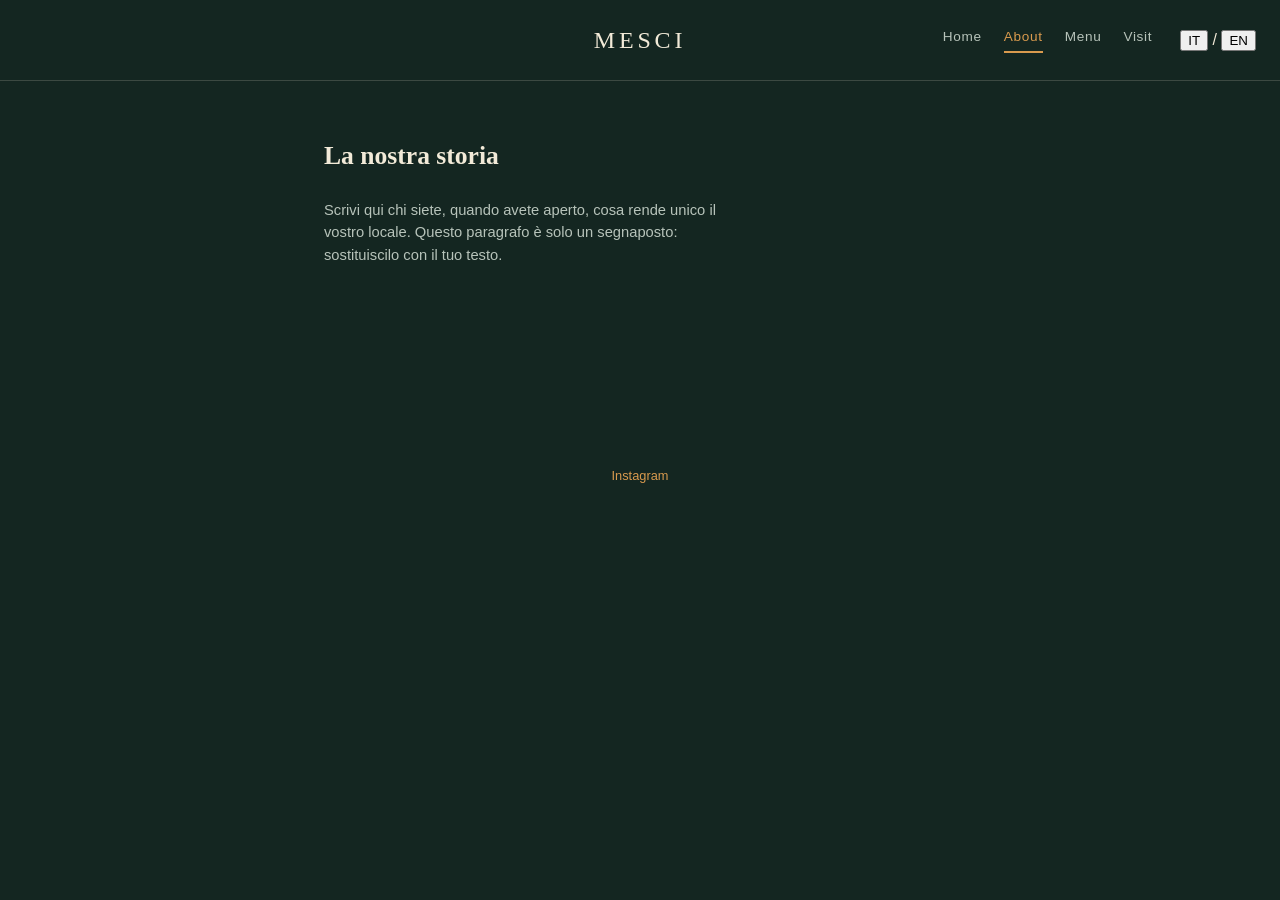
<file: about.html>
<!DOCTYPE html>
<html lang="it">
<head>
<meta charset="UTF-8">
<meta name="viewport" content="width=device-width, initial-scale=1">
<title>About — MESCI</title>
<link rel="stylesheet" href="style.css">
</head>
<body>

<header class="nav-sito">
  <a class="logo-sito" href="index.html">MESCI</a>
  <nav class="nav-links">
    <a href="index.html">Home</a>
    <a href="about.html" class="attivo">About</a>
    <a href="index.html#scegli-menu">Menu</a>
    <a href="visit.html">Visit</a>
    <div class="lingua">
      <button type="button" id="btn-it" class="attiva" onclick="cambiaLingua('it')">IT</button>
      <span class="divisore">/</span>
      <button type="button" id="btn-en" onclick="cambiaLingua('en')">EN</button>
    </div>
  </nav>
</header>

<div class="contenitore">
  <section class="sezione" style="margin-top:56px;">
    <h2 class="titolo-sezione" data-en="Our story">La nostra storia</h2>
    <p class="descrizione" data-en="Write here who you are, when you opened, what makes your place unique. This paragraph is just a placeholder — replace it with your own text.">
      Scrivi qui chi siete, quando avete aperto, cosa rende unico il vostro locale.
      Questo paragrafo è solo un segnaposto: sostituiscilo con il tuo testo.
    </p>
  </section>
</div>

<footer>
  <a href="https://www.instagram.com/" target="_blank" rel="noopener">Instagram</a>
</footer>

<script src="script.js"></script>
</body>
</html>
</file>
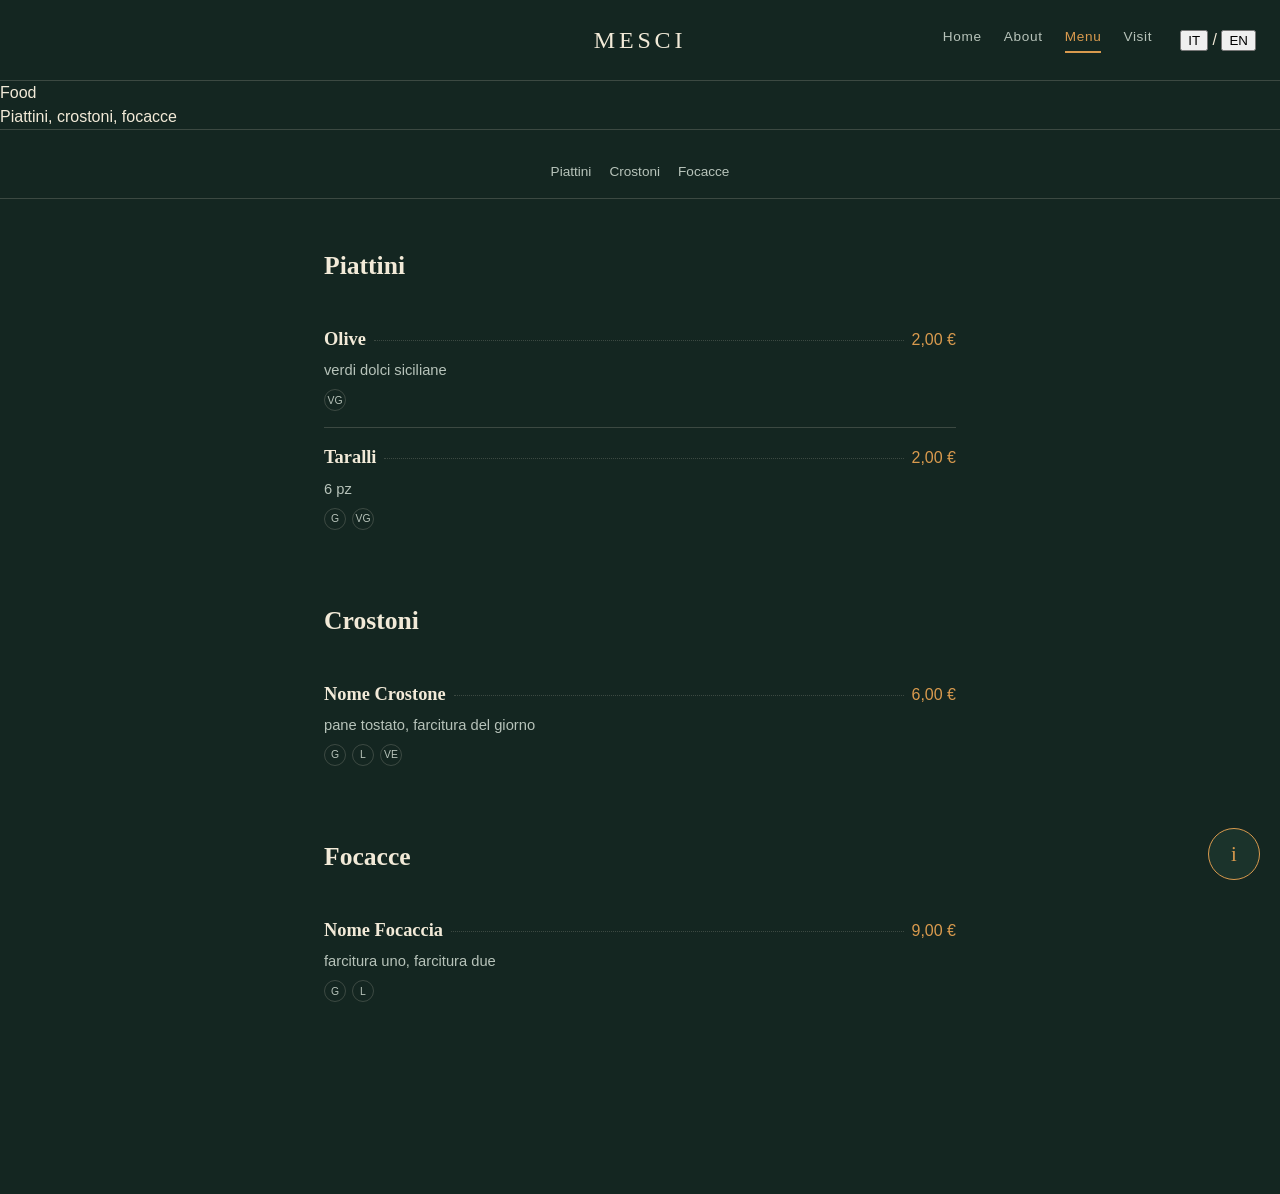
<file: food.html>
<!DOCTYPE html>
<html lang="it">
<head>
<meta charset="UTF-8">
<meta name="viewport" content="width=device-width, initial-scale=1">
<title>Food — MESCI</title>
<link rel="stylesheet" href="style.css">
</head>
<body>

<header class="nav-sito">
  <a class="logo-sito" href="index.html">MESCI</a>
  <nav class="nav-links">
    <a href="index.html">Home</a>
    <a href="about.html">About</a>
    <a href="index.html#scegli-menu" class="attivo">Menu</a>
    <a href="visit.html">Visit</a>
    <div class="lingua">
      <button type="button" id="btn-it" class="attiva" onclick="cambiaLingua('it')">IT</button>
      <span class="divisore">/</span>
      <button type="button" id="btn-en" onclick="cambiaLingua('en')">EN</button>
    </div>
  </nav>
</header>

<header>
  <div class="logo">Food</div>
  <div class="sottotitolo" data-en="Small plates, toasts, focaccia">Piattini, crostoni, focacce</div>
</header>

<nav class="categorie">
  <a href="#piattini" data-en="Small plates">Piattini</a>
  <a href="#crostoni" data-en="Toasts">Crostoni</a>
  <a href="#focacce" data-en="Focaccia">Focacce</a>
</nav>

<div class="contenitore">

  <!-- ===== PIATTINI ===== -->
  <section class="sezione" id="piattini">
    <h2 class="titolo-sezione" data-en="Small plates">Piattini</h2>
    <ul class="lista-voci">

      <li class="voce">
        <div class="riga-nome">
          <span class="nome" data-en="Olives">Olive</span>
          <span class="leader"></span>
          <span class="prezzo">2,00 €</span>
        </div>
        <div class="descrizione" data-en="sweet Sicilian green olives">verdi dolci siciliane</div>
        <div class="tags">
          <span class="tag" title="Vegano">VG</span>
        </div>
      </li>

      <li class="voce">
        <div class="riga-nome">
          <span class="nome">Taralli</span>
          <span class="leader"></span>
          <span class="prezzo">2,00 €</span>
        </div>
        <div class="descrizione" data-en="6 pcs">6 pz</div>
        <div class="tags">
          <span class="tag" title="Glutine">G</span>
          <span class="tag" title="Vegano">VG</span>
        </div>
      </li>

    </ul>
  </section>

  <!-- ===== CROSTONI ===== -->
  <section class="sezione" id="crostoni">
    <h2 class="titolo-sezione" data-en="Toasts">Crostoni</h2>
    <ul class="lista-voci">

      <li class="voce">
        <div class="riga-nome">
          <span class="nome">Nome Crostone</span>
          <span class="leader"></span>
          <span class="prezzo">6,00 €</span>
        </div>
        <div class="descrizione" data-en="toasted bread, topping of the day">pane tostato, farcitura del giorno</div>
        <div class="tags">
          <span class="tag" title="Glutine">G</span>
          <span class="tag" title="Latte">L</span>
          <span class="tag" title="Vegetariano">VE</span>
        </div>
      </li>

    </ul>
  </section>

  <!-- ===== FOCACCE ===== -->
  <section class="sezione" id="focacce">
    <h2 class="titolo-sezione" data-en="Focaccia">Focacce</h2>
    <ul class="lista-voci">

      <li class="voce">
        <div class="riga-nome">
          <span class="nome">Nome Focaccia</span>
          <span class="leader"></span>
          <span class="prezzo">9,00 €</span>
        </div>
        <div class="descrizione" data-en="filling one, filling two">farcitura uno, farcitura due</div>
        <div class="tags">
          <span class="tag" title="Glutine">G</span>
          <span class="tag" title="Latte">L</span>
        </div>
      </li>

    </ul>
  </section>

</div>

<!-- ===== PULSANTE LEGENDA IN BASSO A DESTRA ===== -->
<button type="button" class="bottone-legenda" id="bottone-legenda"
        aria-expanded="false" aria-controls="pannello-legenda"
        onclick="apriChiudiLegenda()" title="Legenda allergeni">i</button>

<div class="pannello-legenda" id="pannello-legenda" hidden>
  <h3 data-en="Allergens key">Legenda allergeni</h3>
  <ul>
    <li><span class="tag">G</span> <span data-en="Gluten">Glutine</span></li>
    <li><span class="tag">L</span> <span data-en="Milk">Latte</span></li>
    <li><span class="tag">U</span> <span data-en="Eggs">Uova</span></li>
    <li><span class="tag">FG</span> <span data-en="Nuts">Frutta a guscio</span></li>
    <li><span class="tag">AR</span> <span data-en="Peanuts">Arachidi</span></li>
    <li><span class="tag">SO</span> <span data-en="Soy">Soia</span></li>
    <li><span class="tag">SE</span> <span data-en="Sesame">Sesamo</span></li>
    <li><span class="tag">SN</span> <span data-en="Mustard">Senape</span></li>
    <li><span class="tag">SD</span> <span data-en="Celery">Sedano</span></li>
    <li><span class="tag">P</span> <span data-en="Fish">Pesce</span></li>
    <li><span class="tag">M</span> <span data-en="Molluscs">Molluschi</span></li>
    <li><span class="tag">CR</span> <span data-en="Crustaceans">Crostacei</span></li>
    <li><span class="tag">LU</span> <span data-en="Lupin">Lupini</span></li>
    <li><span class="tag">S</span> <span data-en="Sulphites">Solfiti</span></li>
    <li><span class="tag">VE</span> <span data-en="Vegetarian">Vegetariano</span></li>
    <li><span class="tag">VG</span> <span data-en="Vegan">Vegano</span></li>
  </ul>
</div>

<script src="script.js"></script>
</body>
</html>
</file>
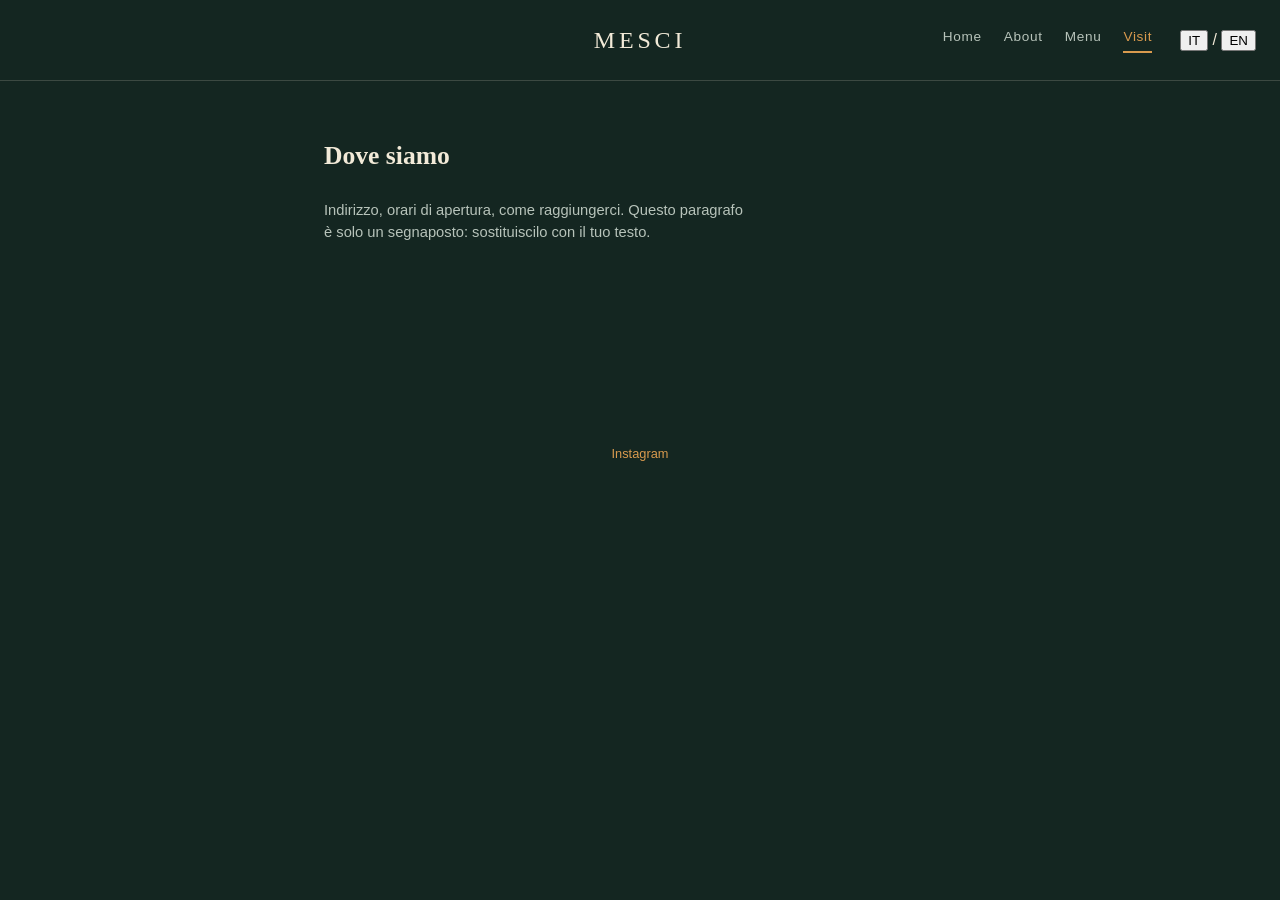
<file: visit.html>
<!DOCTYPE html>
<html lang="it">
<head>
<meta charset="UTF-8">
<meta name="viewport" content="width=device-width, initial-scale=1">
<title>Visit — MESCI</title>
<link rel="stylesheet" href="style.css">
</head>
<body>

<header class="nav-sito">
  <a class="logo-sito" href="index.html">MESCI</a>
  <nav class="nav-links">
    <a href="index.html">Home</a>
    <a href="about.html">About</a>
    <a href="index.html#scegli-menu">Menu</a>
    <a href="visit.html" class="attivo">Visit</a>
    <div class="lingua">
      <button type="button" id="btn-it" class="attiva" onclick="cambiaLingua('it')">IT</button>
      <span class="divisore">/</span>
      <button type="button" id="btn-en" onclick="cambiaLingua('en')">EN</button>
    </div>
  </nav>
</header>

<div class="contenitore">
  <section class="sezione" style="margin-top:56px;">
    <h2 class="titolo-sezione" data-en="Where to find us">Dove siamo</h2>
    <p class="descrizione" data-en="Address, opening hours, how to reach us. This paragraph is just a placeholder — replace it with your own text.">
      Indirizzo, orari di apertura, come raggiungerci.
      Questo paragrafo è solo un segnaposto: sostituiscilo con il tuo testo.
    </p>
  </section>
</div>

<footer>
  <a href="https://www.instagram.com/" target="_blank" rel="noopener">Instagram</a>
</footer>

<script src="script.js"></script>
</body>
</html>
</file>
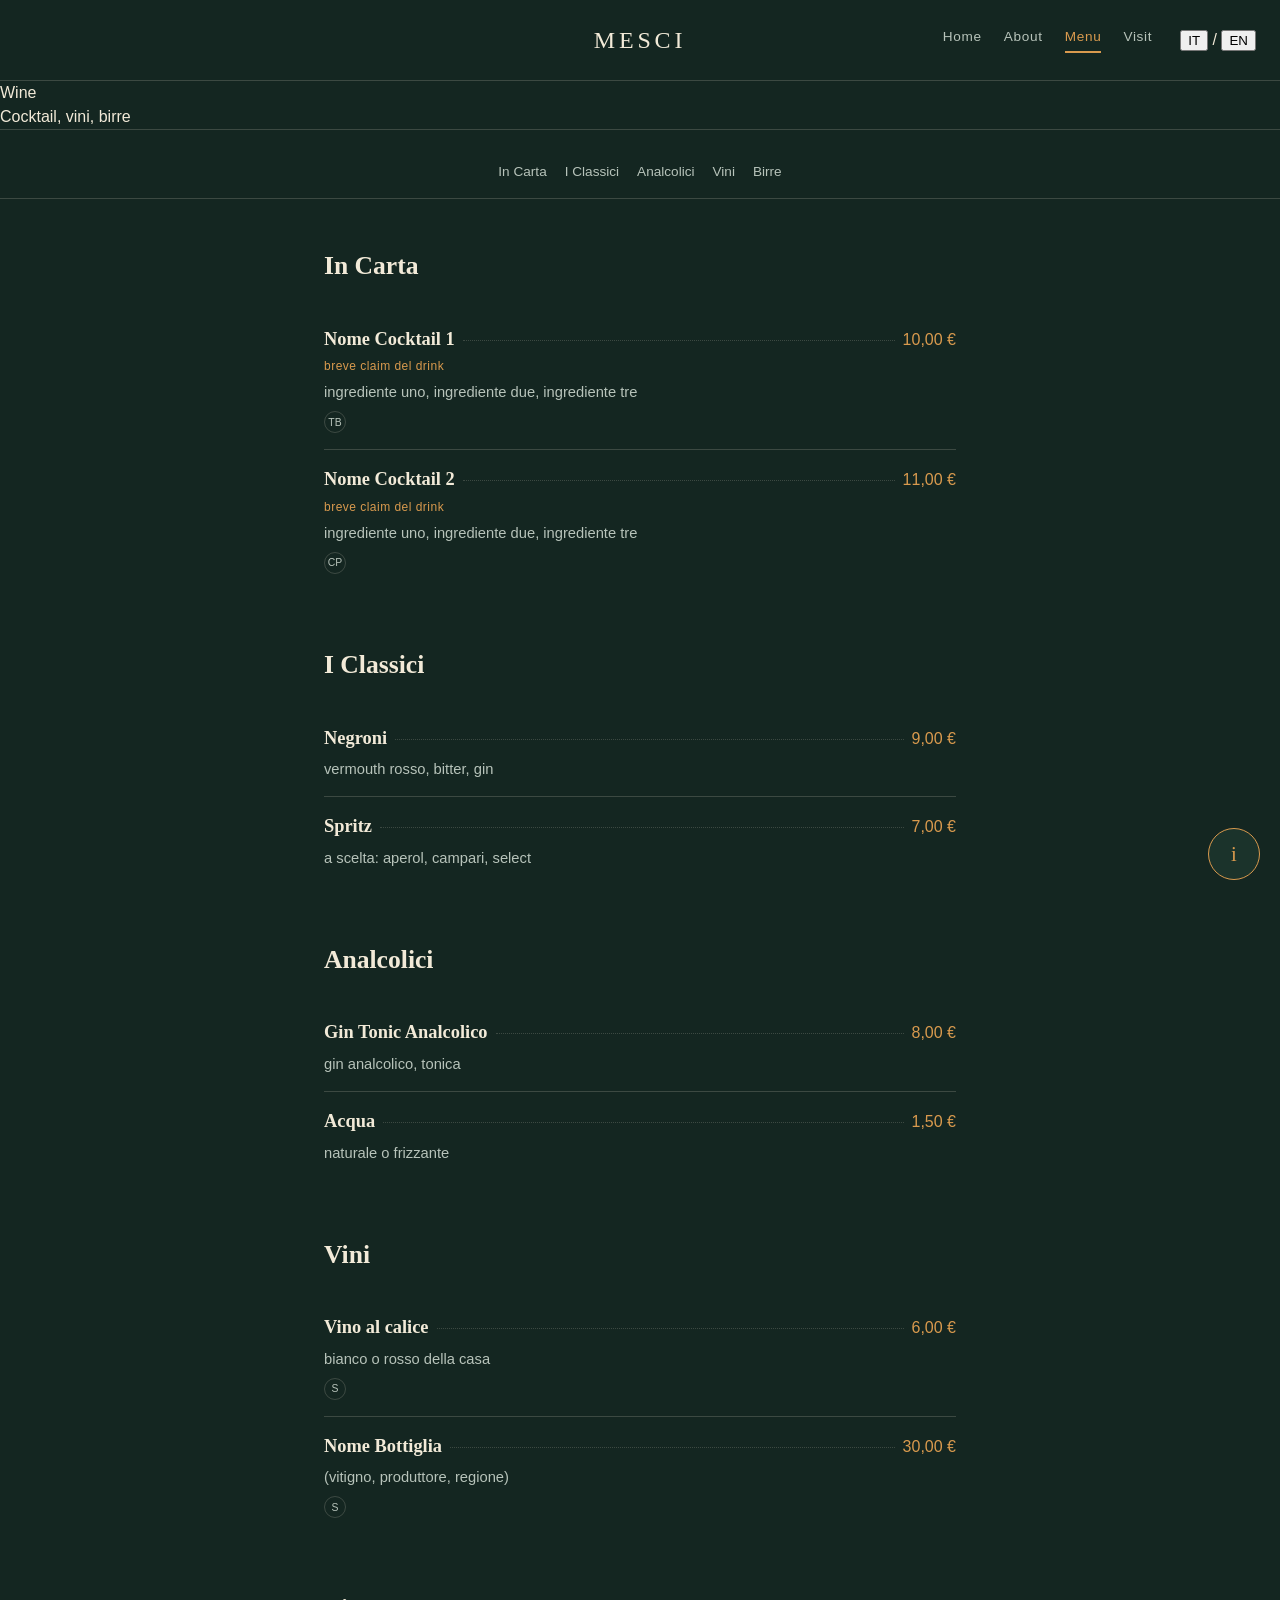
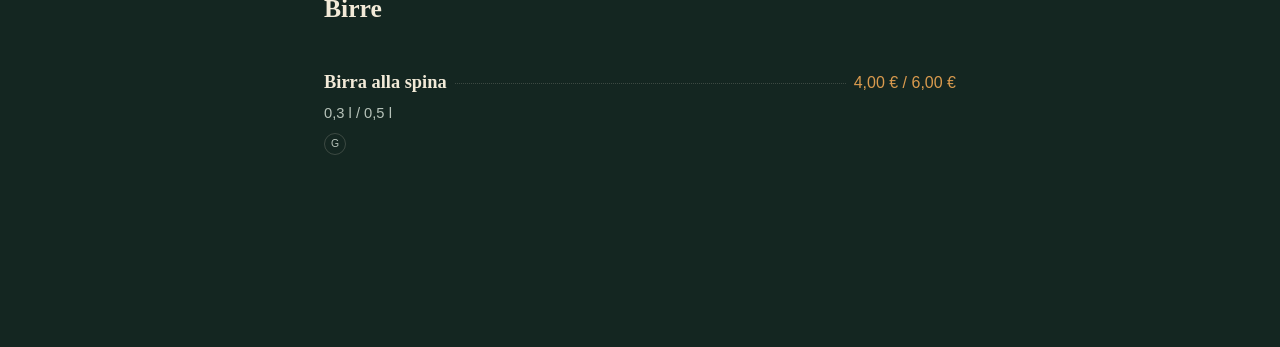
<file: wine.html>
<!DOCTYPE html>
<html lang="it">
<head>
<meta charset="UTF-8">
<meta name="viewport" content="width=device-width, initial-scale=1">
<title>Wine — MESCI</title>
<link rel="stylesheet" href="style.css">
</head>
<body>

<header class="nav-sito">
  <a class="logo-sito" href="index.html">MESCI</a>
  <nav class="nav-links">
    <a href="index.html">Home</a>
    <a href="about.html">About</a>
    <a href="index.html#scegli-menu" class="attivo">Menu</a>
    <a href="visit.html">Visit</a>
    <div class="lingua">
      <button type="button" id="btn-it" class="attiva" onclick="cambiaLingua('it')">IT</button>
      <span class="divisore">/</span>
      <button type="button" id="btn-en" onclick="cambiaLingua('en')">EN</button>
    </div>
  </nav>
</header>

<header>
  <div class="logo">Wine</div>
  <div class="sottotitolo" data-en="Cocktails, wine, beer">Cocktail, vini, birre</div>
</header>

<nav class="categorie">
  <a href="#firma" data-en="Signature">In Carta</a>
  <a href="#classici" data-en="Classics">I Classici</a>
  <a href="#analcolici" data-en="Alcohol free">Analcolici</a>
  <a href="#vini" data-en="Wine">Vini</a>
  <a href="#birre" data-en="Beer">Birre</a>
</nav>

<div class="contenitore">

  <!-- ===== COCKTAIL DI FIRMA ===== -->
  <section class="sezione" id="firma">
    <h2 class="titolo-sezione" data-en="Signature">In Carta</h2>
    <ul class="lista-voci">

      <li class="voce">
        <div class="riga-nome">
          <span class="nome">Nome Cocktail 1</span>
          <span class="leader"></span>
          <span class="prezzo">10,00 €</span>
        </div>
        <span class="tagline" data-en="short drink claim">breve claim del drink</span>
        <div class="descrizione" data-en="ingredient one, ingredient two, ingredient three">ingrediente uno, ingrediente due, ingrediente tre</div>
        <div class="tags">
          <span class="tag" title="Tumbler basso">TB</span>
        </div>
      </li>

      <li class="voce">
        <div class="riga-nome">
          <span class="nome">Nome Cocktail 2</span>
          <span class="leader"></span>
          <span class="prezzo">11,00 €</span>
        </div>
        <span class="tagline" data-en="short drink claim">breve claim del drink</span>
        <div class="descrizione" data-en="ingredient one, ingredient two, ingredient three">ingrediente uno, ingrediente due, ingrediente tre</div>
        <div class="tags">
          <span class="tag" title="Coppetta">CP</span>
        </div>
      </li>

    </ul>
  </section>

  <!-- ===== CLASSICI ===== -->
  <section class="sezione" id="classici">
    <h2 class="titolo-sezione" data-en="Classics">I Classici</h2>
    <ul class="lista-voci">

      <li class="voce">
        <div class="riga-nome">
          <span class="nome">Negroni</span>
          <span class="leader"></span>
          <span class="prezzo">9,00 €</span>
        </div>
        <div class="descrizione" data-en="red vermouth, bitter, gin">vermouth rosso, bitter, gin</div>
      </li>

      <li class="voce">
        <div class="riga-nome">
          <span class="nome">Spritz</span>
          <span class="leader"></span>
          <span class="prezzo">7,00 €</span>
        </div>
        <div class="descrizione" data-en="your choice: aperol, campari, select">a scelta: aperol, campari, select</div>
      </li>

    </ul>
  </section>

  <!-- ===== ANALCOLICI ===== -->
  <section class="sezione" id="analcolici">
    <h2 class="titolo-sezione" data-en="Alcohol free">Analcolici</h2>
    <ul class="lista-voci">

      <li class="voce">
        <div class="riga-nome">
          <span class="nome" data-en="Alcohol-free Gin Tonic">Gin Tonic Analcolico</span>
          <span class="leader"></span>
          <span class="prezzo">8,00 €</span>
        </div>
        <div class="descrizione" data-en="alcohol-free gin, tonic">gin analcolico, tonica</div>
      </li>

      <li class="voce">
        <div class="riga-nome">
          <span class="nome" data-en="Water">Acqua</span>
          <span class="leader"></span>
          <span class="prezzo">1,50 €</span>
        </div>
        <div class="descrizione" data-en="still or sparkling">naturale o frizzante</div>
      </li>

    </ul>
  </section>

  <!-- ===== VINI ===== -->
  <section class="sezione" id="vini">
    <h2 class="titolo-sezione" data-en="Wine">Vini</h2>
    <ul class="lista-voci">

      <li class="voce">
        <div class="riga-nome">
          <span class="nome" data-en="Wine by the glass">Vino al calice</span>
          <span class="leader"></span>
          <span class="prezzo">6,00 €</span>
        </div>
        <div class="descrizione" data-en="house white or red">bianco o rosso della casa</div>
        <div class="tags"><span class="tag" title="Solfiti">S</span></div>
      </li>

      <li class="voce">
        <div class="riga-nome">
          <span class="nome">Nome Bottiglia</span>
          <span class="leader"></span>
          <span class="prezzo">30,00 €</span>
        </div>
        <div class="descrizione">(vitigno, produttore, regione)</div>
        <div class="tags"><span class="tag" title="Solfiti">S</span></div>
      </li>

    </ul>
  </section>

  <!-- ===== BIRRE ===== -->
  <section class="sezione" id="birre">
    <h2 class="titolo-sezione" data-en="Beer">Birre</h2>
    <ul class="lista-voci">

      <li class="voce">
        <div class="riga-nome">
          <span class="nome" data-en="Draught beer">Birra alla spina</span>
          <span class="leader"></span>
          <span class="prezzo">4,00 € / 6,00 €</span>
        </div>
        <div class="descrizione">0,3 l / 0,5 l</div>
        <div class="tags"><span class="tag" title="Glutine">G</span></div>
      </li>

    </ul>
  </section>

</div>

<!-- ===== PULSANTE LEGENDA IN BASSO A DESTRA ===== -->
<button type="button" class="bottone-legenda" id="bottone-legenda"
        aria-expanded="false" aria-controls="pannello-legenda"
        onclick="apriChiudiLegenda()" title="Legenda">i</button>

<div class="pannello-legenda" id="pannello-legenda" hidden>
  <h3 data-en="Key">Legenda</h3>
  <ul>
    <li><span class="tag">TB</span> <span data-en="Low tumbler">Tumbler basso</span></li>
    <li><span class="tag">TA</span> <span data-en="Tall tumbler">Tumbler alto</span></li>
    <li><span class="tag">CP</span> <span data-en="Coupe">Coppetta</span></li>
    <li><span class="tag">MG</span> <span data-en="Mug">Mug</span></li>
    <li><span class="tag">S</span> <span data-en="Sulphites">Solfiti</span></li>
    <li><span class="tag">G</span> <span data-en="Gluten">Glutine</span></li>
  </ul>
</div>

<script src="script.js"></script>
</body>
</html>
</file>
<file: style.css>
/* =========================================================
   STILE CONDIVISO DA TUTTE LE PAGINE
   Cambia i colori e i font qui sotto: si aggiorna tutto.
   ========================================================= */
:root{
  --bg: #142621;
  --bg-card: #1b332b;
  --testo: #f2ead8;
  --testo-muto: #b7c3ba;
  --accento: #d99a4e;
  --linea: rgba(242,234,216,0.18);
  --font-titoli: "Fraunces", Georgia, serif;
  --font-testo: "Work Sans", Arial, sans-serif;
  --max-width: 680px;
}

* { box-sizing: border-box; }

body{
  margin:0;
  background: var(--bg);
  color: var(--testo);
  font-family: var(--font-testo);
  line-height: 1.5;
}
a { color: inherit; }

.contenitore{
  max-width: var(--max-width);
  margin: 0 auto;
  padding: 0 24px 120px;
}

/* ---------- BARRA DI NAVIGAZIONE (logo al centro, link a destra) ---------- */
.nav-sito{
  display:grid;
  grid-template-columns: 1fr auto 1fr;
  align-items:center;
  gap: 16px;
  padding: 22px 24px;
  border-bottom: 1px solid var(--linea);
}
.nav-sito .logo-sito{
  grid-column: 2;
  font-family: var(--font-titoli);
  font-size: 1.5rem;
  letter-spacing: 0.16em;
  color: var(--testo);
  text-decoration:none;
  text-align:center;
}
.nav-sito .nav-links{
  grid-column: 3;
  display:flex;
  align-items:center;
  justify-content:flex-end;
  gap: 22px;
  flex-wrap: wrap;
}
.nav-links a{
  text-decoration:none;
  color: var(--testo-muto);
  font-size: 0.85rem;
  letter-spacing: 0.05em;
  padding-bottom: 4px;
  border-bottom: 2px solid transparent;
}
.nav-links a:hover{ color: var(--testo); }
.nav-links a.attivo{
  color: var(--accento);
  border-bottom-color: var(--accento);
}
.nav-links .lingua{ margin-left: 6px; }

@media (max-width: 640px){
  .nav-sito{
    grid-template-columns: 1fr;
    justify-items:center;
    gap: 14px;
  }
  .nav-sito .logo-sito{ grid-column: 1; }
  .nav-sito .nav-links{ grid-column: 1; justify-content:center; }
}

/* ---------- HOME: i due pulsanti WINE / FOOD ---------- */
.home{
  min-height: 100svh;
  display:flex;
  flex-direction:column;
  justify-content:center;
  align-items:center;
  padding: 24px;
  text-align:center;
}
.home .sottotitolo{
  color: var(--testo-muto);
  margin-bottom: 48px;
  font-size: 0.95rem;
}
.bottoni-home{
  display:flex;
  flex-direction: column;   /* uno sopra l'altro */
  gap: 16px;
  width: 100%;
  max-width: 320px;
}
.bottone-home{
  display:block;
  padding: 22px 16px;
  border: 1px solid var(--accento);
  border-radius: 4px;
  color: var(--accento);
  text-decoration:none;
  font-family: var(--font-titoli);
  font-size: 1.4rem;
  letter-spacing: 0.12em;
}
.bottone-home:hover{
  background: var(--accento);
  color: var(--bg);
}

/* ---------- NAV ANCORE ---------- */
nav.categorie{
  display:flex; flex-wrap: wrap; justify-content:center;
  gap: 8px 18px;
  padding: 24px 24px 8px;
  border-top: 1px solid var(--linea);
  border-bottom: 1px solid var(--linea);
  margin-bottom: 48px;
}
nav.categorie a{
  text-decoration:none;
  color: var(--testo-muto);
  font-size: 0.85rem;
  padding: 8px 0;
}
nav.categorie a:hover{ color: var(--accento); }

/* ---------- SEZIONI E VOCI ---------- */
section.sezione{ margin-bottom: 56px; scroll-margin-top: 20px; }
section.sezione .titolo-sezione{
  font-family: var(--font-titoli);
  font-size: 1.6rem;
  font-weight: 600;
  margin: 0 0 24px;
}
ul.lista-voci{ list-style:none; margin:0; padding:0; }
li.voce{ padding: 16px 0; border-bottom: 1px solid var(--linea); }
li.voce:last-child{ border-bottom:none; }

.riga-nome{ display:flex; align-items: baseline; gap: 8px; }
.riga-nome .nome{
  font-family: var(--font-titoli);
  font-size: 1.15rem;
  font-weight: 600;
}
.riga-nome .leader{
  flex:1;
  border-bottom: 1px dotted var(--linea);
  transform: translateY(-4px);
}
.riga-nome .prezzo{ color: var(--accento); white-space: nowrap; }

.tagline{
  display:block;
  font-size: 0.75rem;
  letter-spacing: 0.04em;
  color: var(--accento);
  margin-top: 4px;
}
.descrizione{
  color: var(--testo-muto);
  font-size: 0.92rem;
  margin-top: 6px;
  max-width: 52ch;
}
.tags{ margin-top: 8px; display:flex; gap: 6px; flex-wrap:wrap; }
.tag{
  width: 22px; height: 22px;
  border-radius: 50%;
  border: 1px solid var(--linea);
  color: var(--testo-muto);
  font-size: 0.65rem;
  display:flex; align-items:center; justify-content:center;
}

/* ---------- PULSANTE LEGENDA IN BASSO A DESTRA ---------- */
.bottone-legenda{
  position: fixed;
  right: 20px;
  bottom: 20px;
  width: 52px; height: 52px;
  border-radius: 50%;
  border: 1px solid var(--accento);
  background: var(--bg-card);
  color: var(--accento);
  font-family: var(--font-titoli);
  font-size: 1.3rem;
  cursor: pointer;
  z-index: 20;
}
.bottone-legenda:hover{ background: var(--accento); color: var(--bg); }

.pannello-legenda{
  position: fixed;
  right: 20px;
  bottom: 84px;
  width: min(320px, calc(100vw - 40px));
  max-height: 60svh;
  overflow-y: auto;
  background: var(--bg-card);
  border: 1px solid var(--linea);
  border-radius: 12px;
  padding: 20px;
  z-index: 20;
}
.pannello-legenda[hidden]{ display:none; }
.pannello-legenda h3{
  font-family: var(--font-titoli);
  margin: 0 0 12px;
  font-size: 1rem;
}
.pannello-legenda ul{
  list-style:none; margin:0; padding:0;
  display:grid;
  grid-template-columns: 1fr 1fr;
  gap: 10px 12px;
  font-size: 0.8rem;
  color: var(--testo-muto);
}
.pannello-legenda li{ display:flex; align-items:center; gap: 8px; }

footer{
  text-align:center;
  color: var(--testo-muto);
  font-size: 0.8rem;
  padding: 24px;
}
footer a{ color: var(--accento); text-decoration:none; }

@media (max-width: 480px){
  .nav-sito .logo-sito{ font-size: 1.3rem; }
  .riga-nome .nome{ font-size: 1.05rem; }
}
</file>
